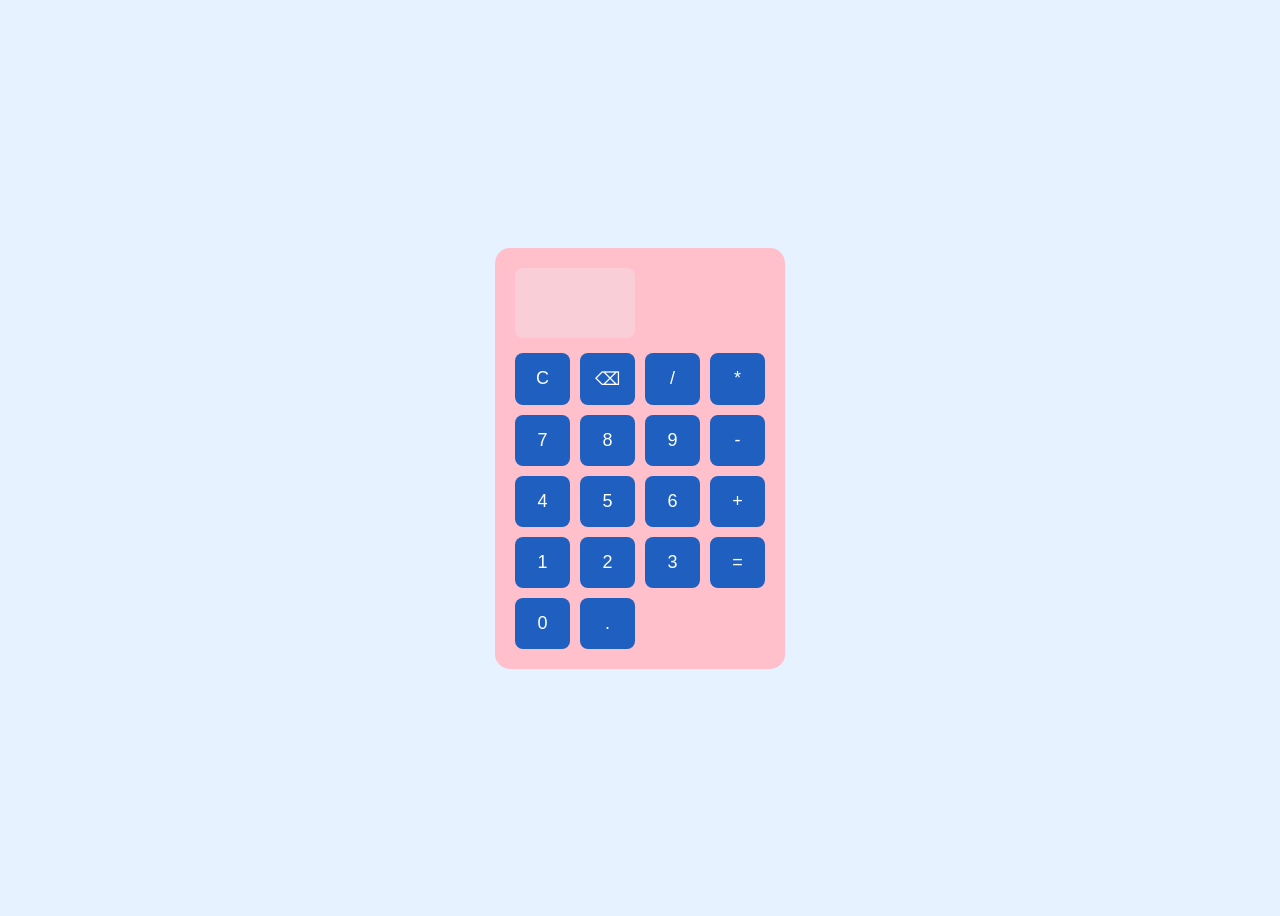
<file: Calculator/index.html>
<!DOCTYPE html>
<html lang="en">
<head>
    <meta charset="UTF-8">
    <meta name="viewport" content="width=device-width, initial-scale=1.0">
    <title>Calculator</title>
    <link rel="stylesheet" href="style.css">
</head>
<body>
    <div class="calculator">
        <input type="text" id="display" disabled>
        <div class="buttons">
            <button onclick="clearDisplay()">C</button>
            <button onclick="deleteLast()">&#9003;</button>
            <button onclick="append('/')">/</button>
            <button onclick="append('*')">*</button>

            <button onclick="append('7')">7</button>
            <button onclick="append('8')">8</button>
            <button onclick="append('9')">9</button>
            <button onclick="append('-')">-</button>

            <button onclick="append('4')">4</button>
            <button onclick="append('5')">5</button>
            <button onclick="append('6')">6</button>
            <button onclick="append('+')">+</button>

            <button onclick="append('1')">1</button>
            <button onclick="append('2')">2</button>
            <button onclick="append('3')">3</button>
            <button onclick="calculate()">=</button>

            <button onclick="append('0')">0</button>
            <button onclick="append('.')">.</button>





        </div>
    </div>

 <script src="script.js"></script>   
</body>
</html>
</file>
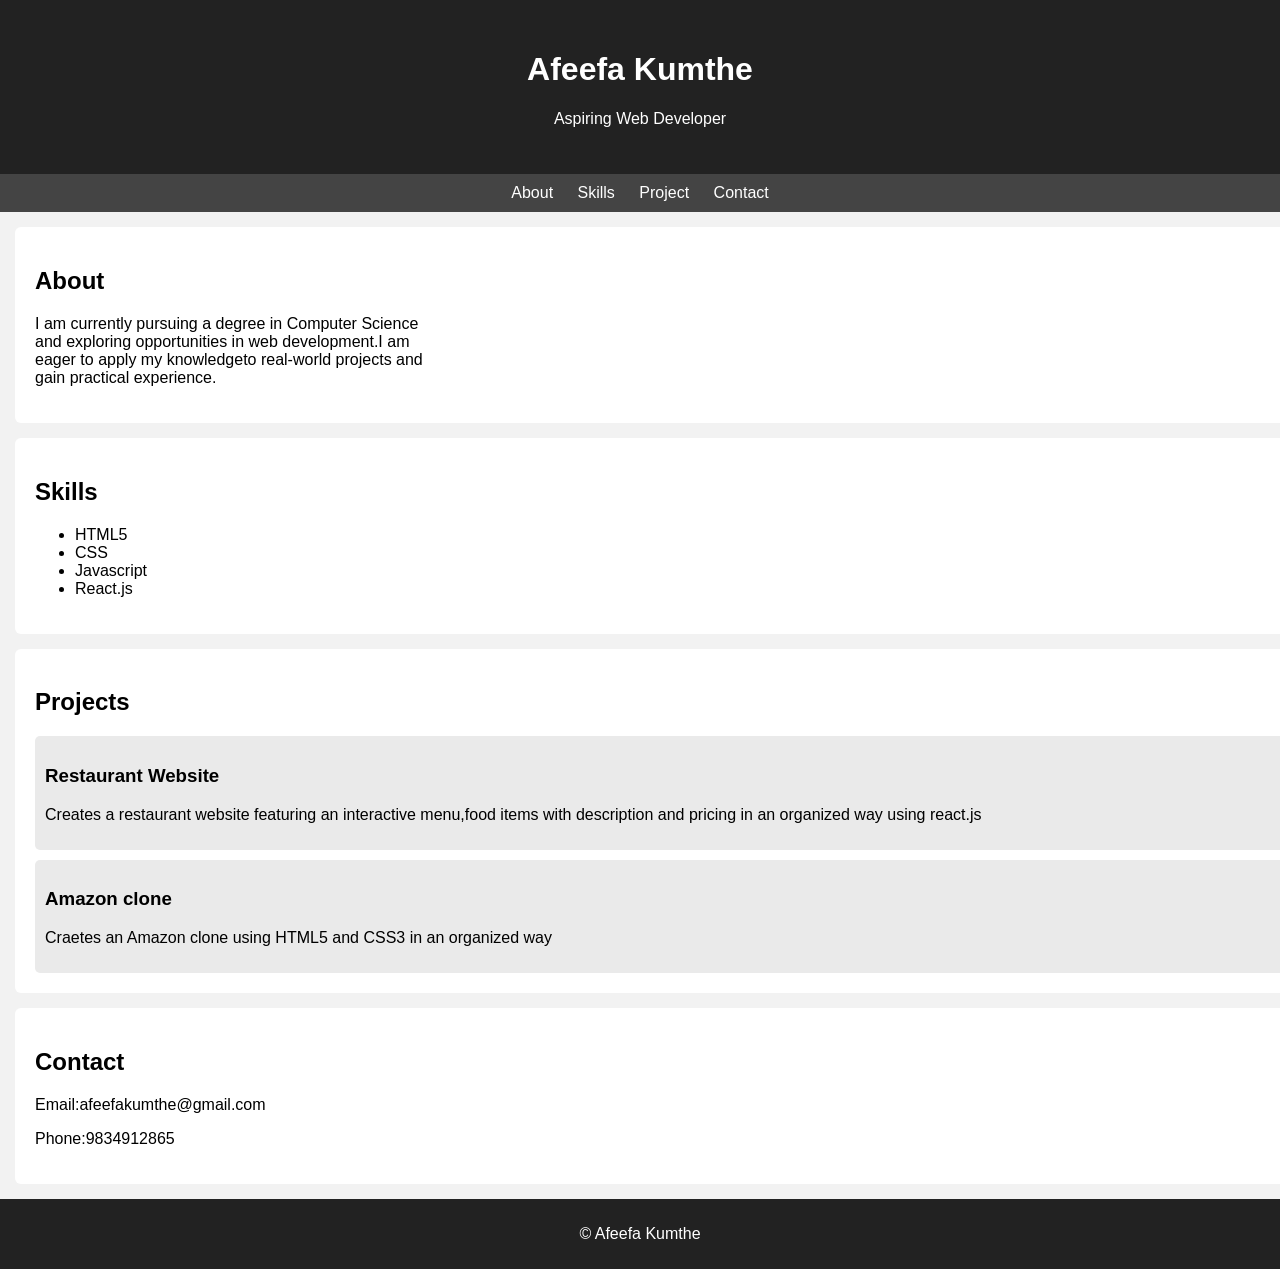
<file: My-portfolio/index.html>
<!DOCTYPE html>
<html lang="en">
<head>
    <meta charset="UTF-8">
    <meta name="viewport" content="width=device-width, initial-scale=1.0">
    <title>My Portfolio</title>
    <link rel = "stylesheet" href="style.css">
</head>
<body>
    <!---Header-->
    <header>
        <h1>Afeefa Kumthe</h1>
        <p>Aspiring Web Developer</p>
    </header>
    <nav>
        <a href="#about">About</a>
        <a href="#skills">Skills</a>
        <a href="#Project">Project</a>
        <a href="#Contact">Contact</a>
    </nav>
    <section id = "about">
        <h2>About</h2>
        <p style = "max-width: 400px;">I am currently pursuing a degree in Computer Science and exploring opportunities in web development.I am eager to apply my knowledgeto real-world projects and gain practical experience.</p>
    </section>
    <section id = "Skills">
        <h2>Skills</h2>
        <ul>
            <li>HTML5</li>
            <li>CSS</li>
            <li>Javascript</li>
            <li>React.js</li>
        </ul>
    </section>
    <section id = "projects">
        <h2>Projects</h2>
        <div class="card">
            <h3>Restaurant Website</h3>
            <p>Creates a restaurant website featuring an interactive menu,food items with description and pricing in an organized way using react.js </p>
        </div>
        <div class="card">
            <h3>Amazon clone</h3>
            <p>Craetes an Amazon clone using HTML5 and CSS3 in an organized way</p>
        </div>
    </section>
    <section id = "contact">
        <h2>Contact</h2>
        <p>Email:afeefakumthe@gmail.com</p>
        <p>Phone:9834912865</p>
    </section>
    <footer>
        <p>&copy; Afeefa Kumthe</p>
    </footer>
    
</body>
</html>
</file>
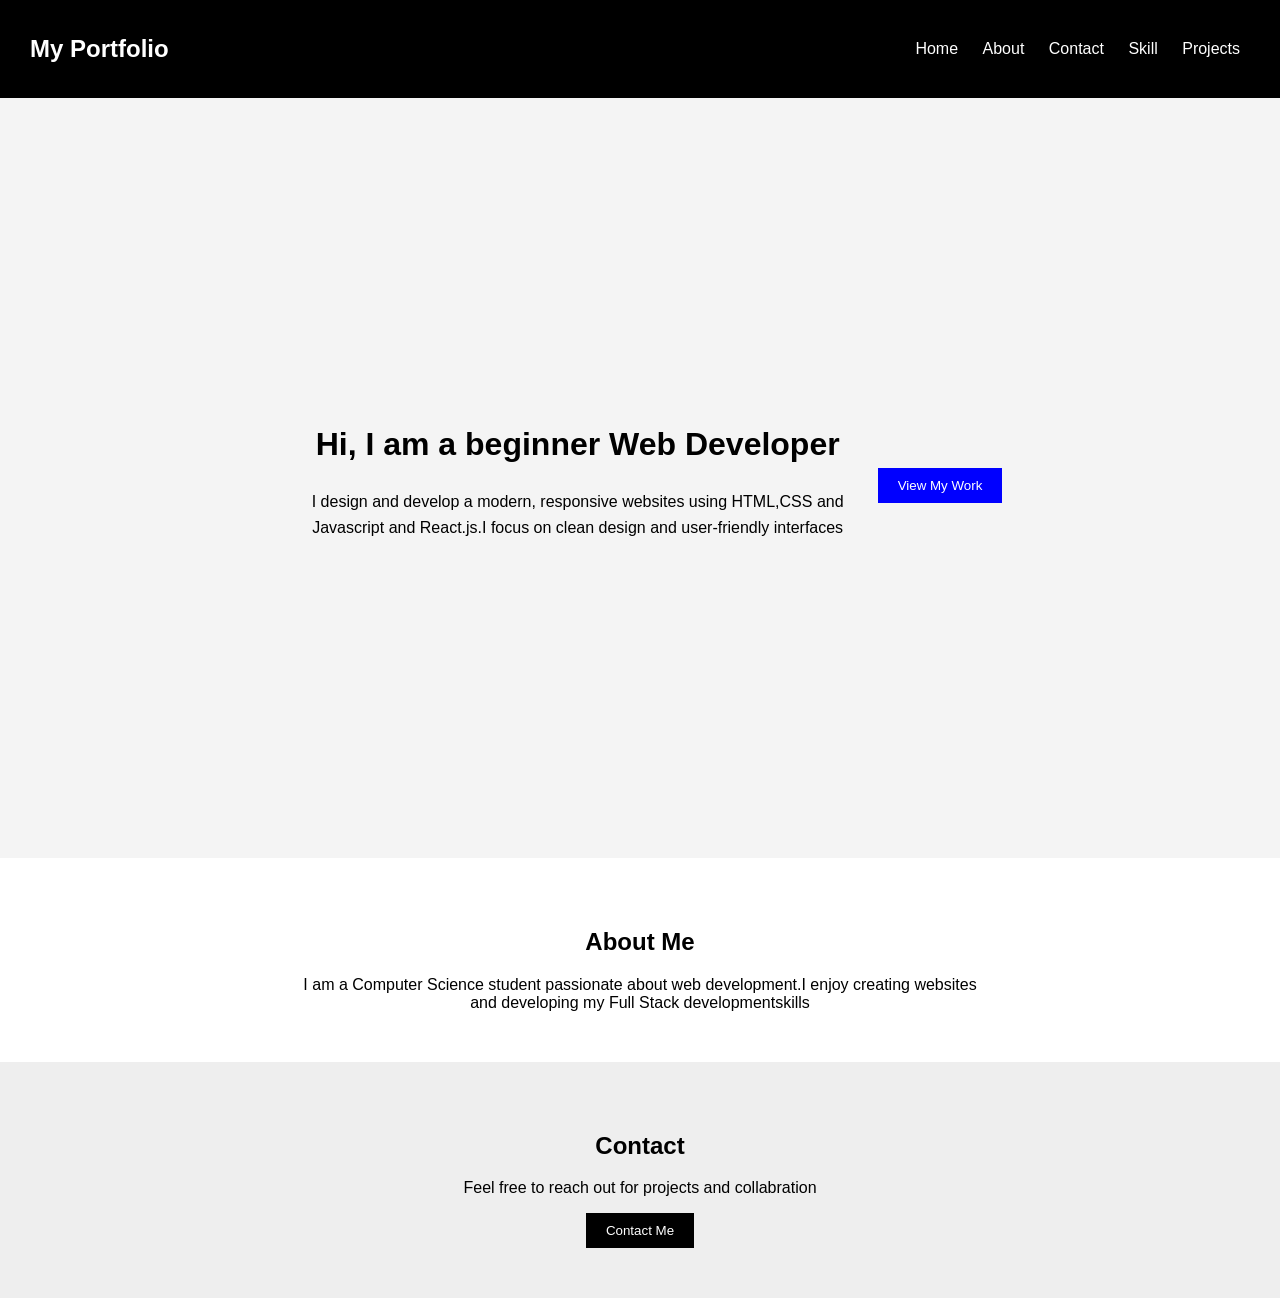
<file: Portfolio landing page/index.html>
<!DOCTYPE html>
<html lang="en">
<head>
    <meta charset="UTF-8">
    <meta name="viewport" content="width=device-width, initial-scale=1.0">
    <title>Portfolio Landing Page</title>
    <link rel = "stylesheet" href = "style.css">

</head>
<!--Header-->
<header><h2>My Portfolio</h2>
    <nav>
        <a href="#">Home</a>
        <a href="#about">About</a>
        <a href="#contact">Contact</a>
        <a href="#skill">Skill</a>
        <a href="#projects">Projects</a>


    </nav>
</header>
<!--Hero Section-->
<section class="hero">
    <div class="hero-text"><h1>Hi, I am a beginner Web Developer</h1>
    <p>I design and develop a modern, responsive websites using HTML,CSS and Javascript and React.js.I focus on clean design and user-friendly interfaces</p></div>
   <button onclick="showMessage()">View My Work</button> 
</section>
<!--About Section-->
<section id = "about" class="about">
    <h2>About Me</h2>
    <p>I am a Computer Science student passionate about web development.I enjoy creating websites and developing my Full Stack developmentskills </p>

</section>
<!--Contact Section-->
<section class="contact" id = "Contact">
    <h2>Contact</h2>
    <p>Feel free to reach out for projects and collabration</p>
    <button onclick="contactMsg()">Contact Me</button>
</section>
<body>
<script src = "script.js"></script>
</body>
</html>
</file>
<file: Calculator/style.css>
body{
    display: flex;
    justify-content: center;
    align-items: center;
    height: 100vh;
    background: #e6f2ff;
    font-family: Arial;

}
.calculator{
    background: #FFC0CB;
    padding: 20px;
    border-radius: 15px;
    width: 260ox;
}
#display{
    width: 100px;
    height: 50px;
    font-size: 22px;
    margin-bottom: 15px;
    text-align: right;
    padding: 10px;
    border: none;
    border-radius: 8px;
}
.buttons{
    display: grid;
    grid-template-columns: repeat(4,1fr);
    gap: 10px;
}
button{
    padding: 15px;
    font-size: 18px;
    border: none;
    border-radius: 8px;
    background: #1e5fbf;
    color: white;
    cursor: pointer;
}
button:hover{
    background: #174a96;
}
.zero{
    grid-column: span 2;
}
</file>
<file: My-portfolio/style.css>
body{
    font-family: sans-serif;
    margin: 0;
    background: #f2f2f2;
}
header{
    background: #222;
    color: white;
    text-align: center;
    padding: 30px 10px;
}
nav{
    background: #444;
    text-align: center;
    padding: 10px;
} nav a{
    color: white;
    margin: 0 10px;
    text-decoration: none;
}
section{
    background: white;
    margin: 15px;
    padding: 20px;
    border-radius: 6px;
    display: block;
    width: 100%;
}
.card{
    background: #eaeaea;
    padding: 10px;
    margin-top: 10px;
    border-radius: 5px;
}
footer{
    text-align: center;
    background: #222;
    color: white;
    padding: 10px;
}
</file>
<file: Portfolio landing page/style.css>
body{
    margin: 0;
    font-family: Arial,sans-serif;    
}
/*Header */
header{
    display: flex;
    justify-content: space-between;
    align-items: center;
    background: black;
    color: white;
    padding: 15px 30px;
}
nav a {
    color: white;
    margin: 0 10px;
    text-decoration: none;
}
/*Hero Section*/
.hero{
    height: 80vh;
    display: flex;
    justify-content: center;
    align-items: center;
    text-align: center;
    background: #f4f4f4;
    padding: 20px;
}
.hero-text{
    max-width: 600px;
}
.hero h1{
    font-size: 32px;
}
.hero p{
    line-height: 1.6;
}
.hero button{
    padding: 10px 20px;
    background: blue;
    color: white;
    border: none;
    margin-top: 15px;
    cursor: pointer;
}
/*About*/
.about{
    padding: 50px 20px;
    text-align: center;
}
.about p{
    max-width: 700px;
    margin: auto;
}
/*Contact */
.contact{
    padding: 50px 20px;
    text-align: center;
    background: #eee;
}
.contact button{
    padding: 10px 20px;
    background: black;
    color: white;
    border: none;
    cursor: pointer;
}
</file>
